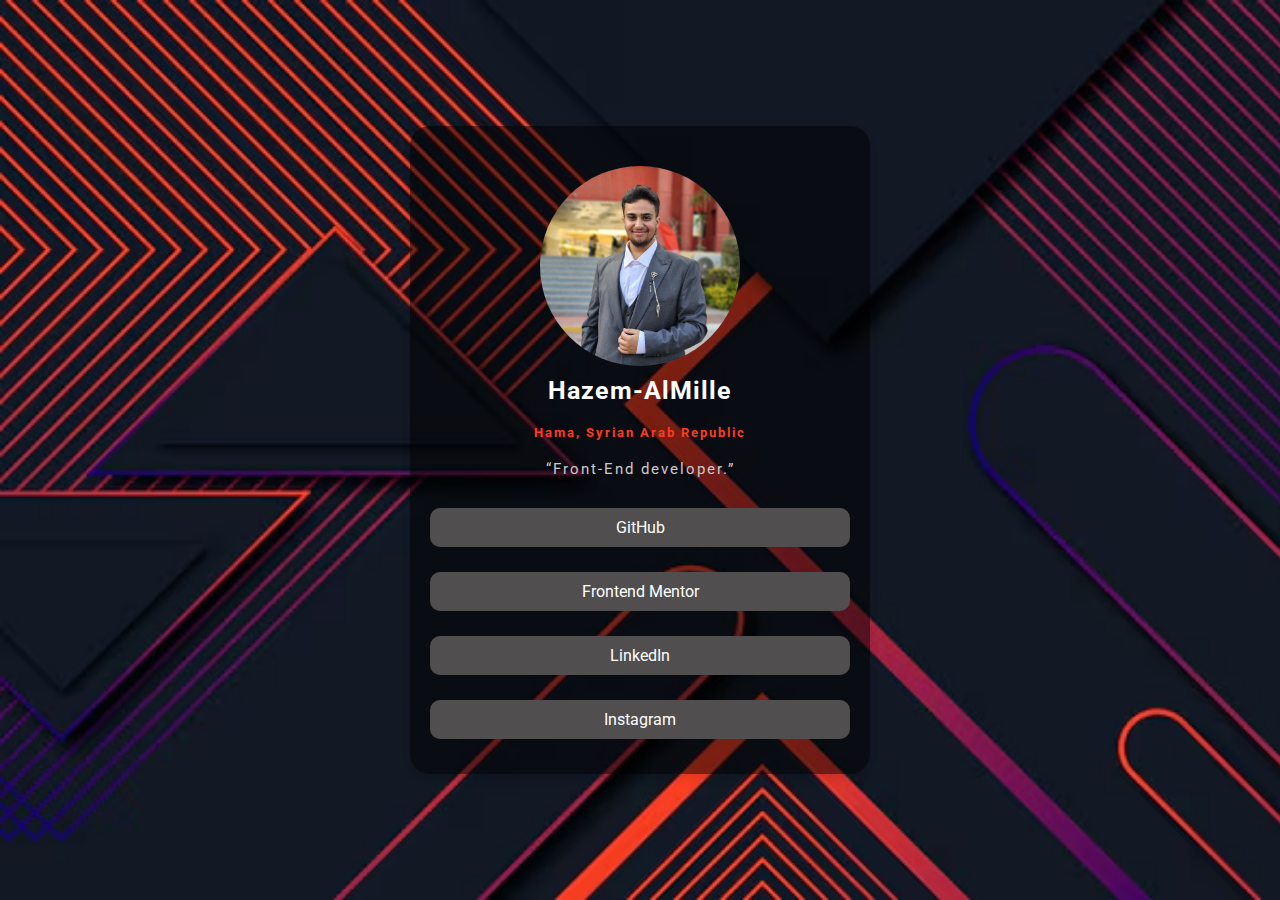
<file: index.html>
<!DOCTYPE html>
<html lang="en">

<head>
    <meta charset="UTF-8">
    <link rel="preconnect" href="https://fonts.googleapis.com">
    <link rel="preconnect" href="https://fonts.gstatic.com" crossorigin>
    <link
        href="https://fonts.googleapis.com/css2?family=Agdasima:wght@400;700&family=Roboto:ital,wght@0,100;0,300;0,400;0,500;0,700;0,900;1,100;1,300;1,400;1,500;1,700;1,900&display=swap"
        rel="stylesheet">
    <link rel="stylesheet" href="style.css">
    <link rel="shortcut icon" href="/profile/images/favicon-32x32.png" type="image/x-icon">
    <title>Document</title>
</head>

<body>
    <div class="card">
        <img src="/images/Profile.jpeg" alt="">
        <h1>Hazem-AlMille</h1>
        <h3>Hama, Syrian Arab Republic</h3>
        <q>Front-End developer.</q>
        <a href="https://github.com/HazemAlMili" target="_blank">GitHub</a>
        <a href="https://www.frontendmentor.io/profile/HazemAlMili" target="_blank ">Frontend Mentor</a>
        <a href="https://www.linkedin.com/in/hazem-al-milli-a0a0992a5/" target="_blank">LinkedIn</a>
        <a href="https://www.instagram.com/hazemalmelli/" target="_blank">Instagram</a>
    </div>
</body>

</html>
</file>
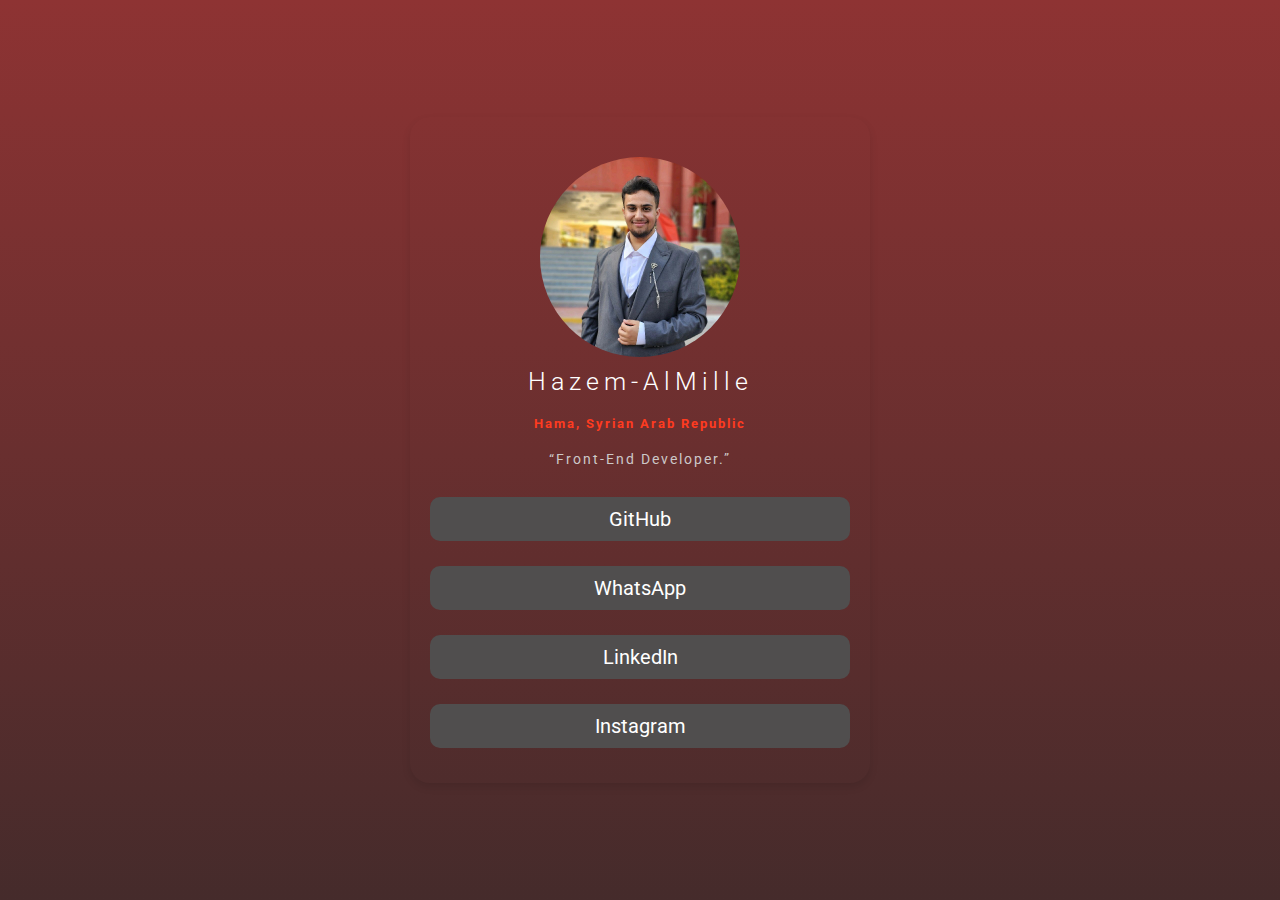
<file: infoCard.html>
<!DOCTYPE html>
<html lang="en">

<head>
    <meta charset="UTF-8">
    <link rel="preconnect" href="https://fonts.googleapis.com">
    <link rel="preconnect" href="https://fonts.gstatic.com" crossorigin>
    <link
        href="https://fonts.googleapis.com/css2?family=Agdasima:wght@400;700&family=Roboto:ital,wght@0,100;0,300;0,400;0,500;0,700;0,900;1,100;1,300;1,400;1,500;1,700;1,900&display=swap"
        rel="stylesheet">
    <link rel="stylesheet" href="infoCard.css">
    <link rel="shortcut icon" href="/profile/images/favicon-32x32.png" type="image/x-icon">
    <title>Document</title>
</head>

<body>
    <div class="card">
        <img src="Profile.jpeg" alt="">
        <h1>Hazem-AlMille</h1>
        <h3>Hama, Syrian Arab Republic</h3>
        <q>Front-End Developer.</q>
        <a href="https://github.com/HazemAlMili" target="_blank">GitHub</a>
        <a href="tel:01091175339" target="_blank">WhatsApp</a>
        <!-- <a href="https://www.frontendmentor.io/profile/HazemAlMili" target="_blank ">Frontend Mentor</a> -->
        <a href="https://www.linkedin.com/in/hazem-al-milli-a0a0992a5/" target="_blank">LinkedIn</a>
        <a href="https://www.instagram.com/hazemalmelli/" target="_blank">Instagram</a>
    </div>
</body>

</html>
</file>
<file: style.css>
:root {
    --main-color: rgb(22, 22, 22);
    --secondry-color: rgb(51, 51, 51);
}

html {
    scroll-behavior: smooth;
}

body {
    background-image: url(images/gradient-geometric-shapes-dark-background-design_23-2148433740.avif);
    background-size: cover;
    font-family: "Roboto", sans-serif;
    margin: 0;
    padding: 0;
    display: flex;
    justify-content: center;
    align-items: center;
    min-height: 100vh;
}

.card {
    background-color: rgb(0, 0, 0, 0.5);
    width: 400px;
    display: flex;
    justify-content: center;
    align-items: center;
    position: relative;
    flex-direction: column;
    gap: 10px;
    text-align: center;
    border-radius: 20px;
    padding: 30px;
    box-shadow: 0 4px 8px rgba(0, 0, 0, 0.1);
}

@media (max-width: 1200px) {
    .card {
        width: 70%;

    }
}

@media (max-width: 992px) {
    .card {
        width: 80%;
        margin: 20px auto;
    }
}

@media (max-width: 768px) {
    .card {
        width: 90%;
    }
}

@media (max-width: 576px) {
    .card {
        width: 100%;
        padding: 20px;
    }
}

.card img {
    margin: 10px auto;
    border-radius: 50%;
    width: 200px;
    margin-bottom: 20px;
}

@media (max-width: 992px) {
    .card img {
        width: 500px;
    }
}

.card h1 {
    color: white;
    font-size: 25px;
    letter-spacing: 1px;
    margin-bottom: -20px;
    margin-top: -20px;
}

@media (max-width: 992px) {
    .card h1 {
        font-size: 100px;
        font-weight: 200;
        width: 100%;
    }
}

.card h3 {
    color: rgb(255 59 32);
    font-size: 13px;
    margin-bottom: 10px;
    margin-top: 30px;
    letter-spacing: 2px;
}

@media (max-width: 992px) {
    .card h3 {
        font-size: 40px;
        font-weight: 300;
    }
}

.card q {
    color: rgb(204, 200, 200);
    font-size: 15px;
    margin-bottom: 10px;
    letter-spacing: 2px;
}

@media (max-width: 992px) {
    .card q {
        font-size: 20px;
        font-weight: 300;
    }
}

.card a {
    text-decoration: none;
    color: white;
    background-color: #504e4e;
    width: 100%;
    padding: 10px;
    text-align: center;
    margin: 10px auto;
    border-radius: 10px;
    margin-bottom: 5px;
    transition: 0.3s;
    margin-left: -10px;
}


@media (max-width: 992px) {
    .card a {
        width: 95%;
        margin: 30px auto;
        padding: 25px;
        font-size: 30px;
        transition: 0.3s;
        margin-left: -5px;
    }
}

.card a:hover {
    transform: translate(0, -5px);
}

@media (max-width: 992px) {
    .card a:hover {
        transform: translate(0, -5px);
    }

}
</file>
<file: infoCard.css>
:root {
    --main-color: rgb(22, 22, 22);
    --secondry-color: rgb(51, 51, 51);
}

html {
    scroll-behavior: smooth;
}

body {
    background-image: linear-gradient(rgb(142, 51, 51), rgb(69, 43, 43));
    background-size: cover;
    font-family: "Roboto", sans-serif;
    margin: 0;
    padding: 0;
    display: flex;
    justify-content: center;
    align-items: center;
    min-height: 100vh;
}

.card {
    background-color: rgb(0, 0, 0, 0);
    width: 400px;
    display: flex;
    justify-content: center;
    align-items: center;
    position: relative;
    flex-direction: column;
    gap: 10px;
    text-align: center;
    border-radius: 20px;
    padding: 30px;
    box-shadow: 0 4px 8px rgba(0, 0, 0, 0.1);
}

@media (max-width: 1200px) {
    .card {
        width: 70%;

    }
}

@media (max-width: 992px) {
    .card {
        width: 80%;
        margin: 20px auto;
    }
}

@media (max-width: 768px) {
    .card {
        width: 90%;
    }
}

@media (max-width: 576px) {
    .card {
        width: 100%;
        padding: 20px;
    }
}

.card img {
    margin: 10px auto;
    border-radius: 50%;
    width: 200px;
    margin-bottom: 20px;
}

@media (max-width: 992px) {
    .card img {
        width: 500px;
    }
}

.card h1 {
    color: white;
    font-size: 25px;
    letter-spacing: 5px;
    margin-bottom: -20px;
    margin-top: -20px;
    font-weight: 300;

}

@media (max-width: 992px) {
    .card h1 {
        font-size: 100px;
        font-weight: 200;
        width: 100%;
    }
}

.card h3 {
    color: rgb(255 59 32);
    font-size: 13px;
    margin-bottom: 10px;
    margin-top: 30px;
    letter-spacing: 2px;
}

@media (max-width: 992px) {
    .card h3 {
        font-size: 40px;
        font-weight: 300;
    }
}

.card q {
    color: rgb(204, 200, 200);
    font-size: 14px;
    margin-bottom: 10px;
    letter-spacing: 2px;
}

@media (max-width: 992px) {
    .card q {
        font-size: 20px;
        font-weight: 300;
    }
}

.card a {
    text-decoration: none;
    position: relative;
    color: white;
    background-color: #504e4e;
    width: 100%;
    padding: 10px;
    text-align: center;
    margin: 10px auto;
    border-radius: 10px;
    display: flex;
    justify-content: center;
    align-items: center;
    overflow: hidden;
    margin-bottom: 5px;
    transition: 0.3s;
    margin-left: -10px;
    font-size: 20px;
}

/* .card a::before {
    content: "";
    position: absolute;
    top: 0;
    right: 0px;
    width: 160px;
    height: 5px;
    background-color: #f14021;
    border-radius: 5px;
    box-shadow: 0 0 20px #f14021;
    animation: animate 4s linear infinite alternate;
} */

/* .card a::after {
    content: "";
    position: absolute;
    bottom: 0;
    left: 0;
    width: 160px;
    height: 5px;
    background-color: #f14021;
    border-radius: 5px;
    box-shadow: 0 0 20px #f14021;
    animation: animate 4s linear infinite alternate;

} */

@keyframes animate {
    0% {
        transform: rotate(0deg);
    }

    100% {
        transform: rotate(360deg);
    }
}

@media (max-width: 992px) {
    .card a {
        width: 95%;
        margin: 30px auto;
        padding: 25px;
        font-size: 30px;
        transition: 0.3s;
        margin-left: -5px;
    }
}

.card a:hover {
    transform: translate(0, -5px);
    color: #f14021;
}

@media (max-width: 992px) {
    .card a:hover {
        transform: translate(0, -5px);
    }

}
</file>
